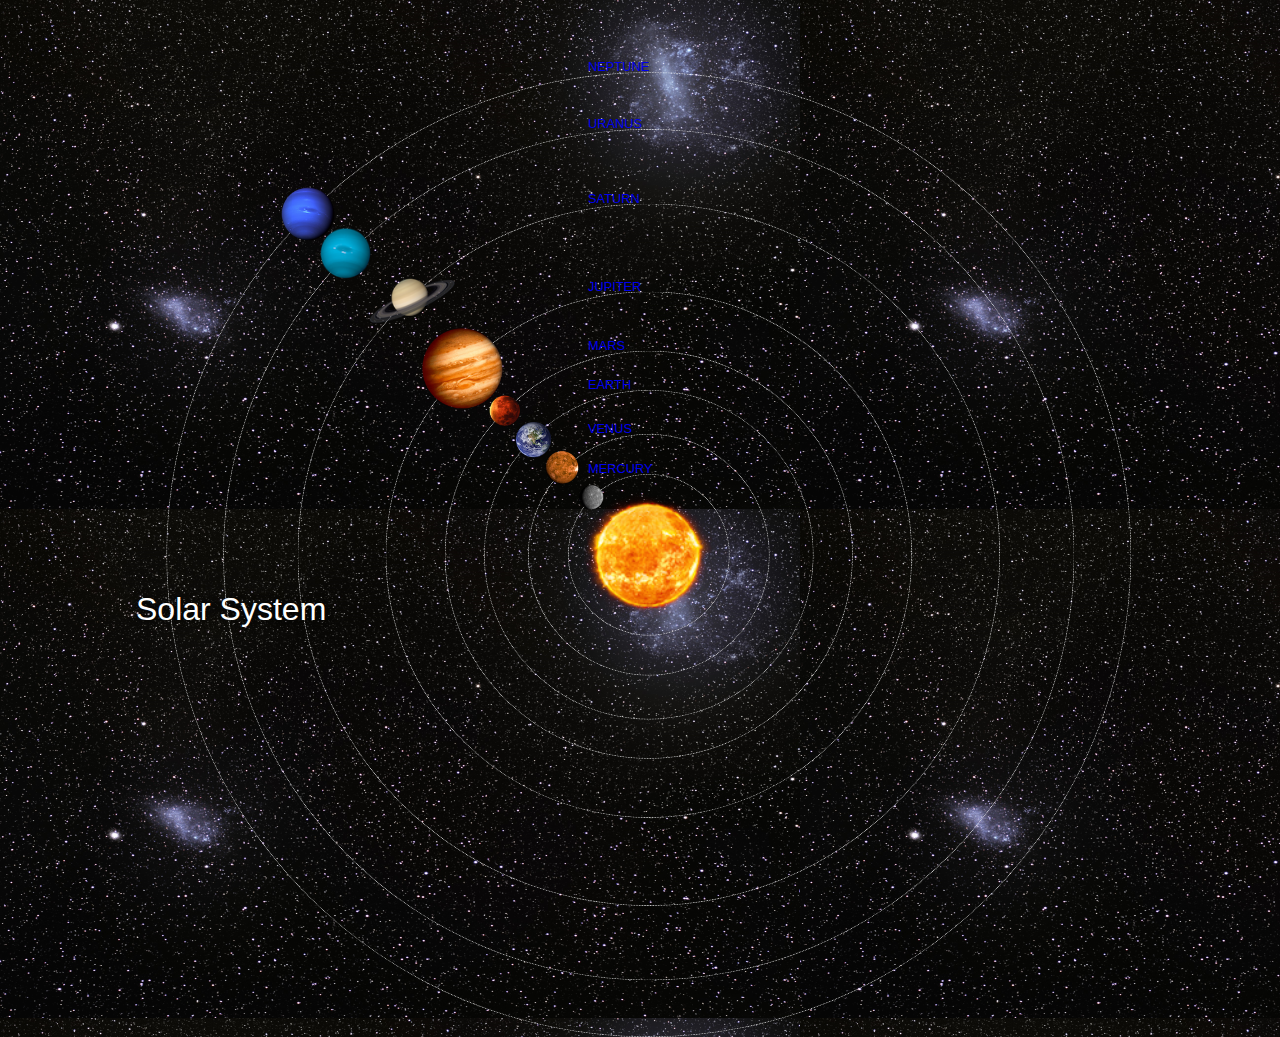
<file: index.html>
<!DOCTYPE html>
<html>
    <head>
        <title>Solar System</title>
        <link rel="stylesheet" href="style.css"/>
    </head>
    <body>
        <div id="container">
            <h1>Solar System</h1>
         <a href="sun.html"><img src="images/sun.png" id="sun"/></a>

            <div id="neptune-orbit">
                <a href="neptune.html"><img src="images/neptune.png" id="neptune"/></a>
            </div>
            <div id="neptune-label" class="label-box">
                <a href="neptune.html">NEPTUNE</a> 
             </div>

        <div id="uranus-orbit">
            <a href="uranus.html"><img src="images/uranus.png" id="uranus"/></a>
        </div>
        <div id="uranus-label" class="label-box">
            <a href="uranus.html">URANUS</a> 
    </div>

    <div id="saturn-orbit">
        <a href="saturn.html"><img src="images/saturn.png" id="saturn"/></a>
    </div>
    <div id="saturn-label" class="label-box">
        <a href="saturn.html">SATURN</a> 
     </div>

        <div id="jupiter-orbit">
        <a href="jupiter.html"><img src="images/jupiter.png" id="jupiter"/></a>
        </div>
        <div id="jupiter-label" class="label-box">
          <a href="jupiter.html">JUPITER</a> 
        </div>

            <div id="mars-orbit">
            <a href="mars.html"><img src="images/mars.png" id="mars"/></a>
            </div>
            <div id="mars-label" class="label-box">
              <a href="mars.html">MARS</a> 
            </div>

            <div id="earth-orbit">
                <a href="earth.html"><img src="images/earth.png" id="earth"/></a>
                </div>
                <div id="earth-label" class="label-box">
                  <a href="earth.html">EARTH</a> 
                </div>

                <div id="venus-orbit">
                <a href="venus.html"><img src="images/venus.png" id="venus"/></a>
                </div>
                <div id="venus-label" class="label-box">
                  <a href="venus.html">VENUS</a> 
                </div>

                <div id="mercury-orbit">
                    <a href="mercury.html"><img src="images/mercury.png" id="mercury"/></a>
                    </div>
                    <div id="mercury-label" class="label-box">
                      <a href="mercury.html">MERCURY</a> 
                    </div>

    </div>
    </body>
</html>
</file>
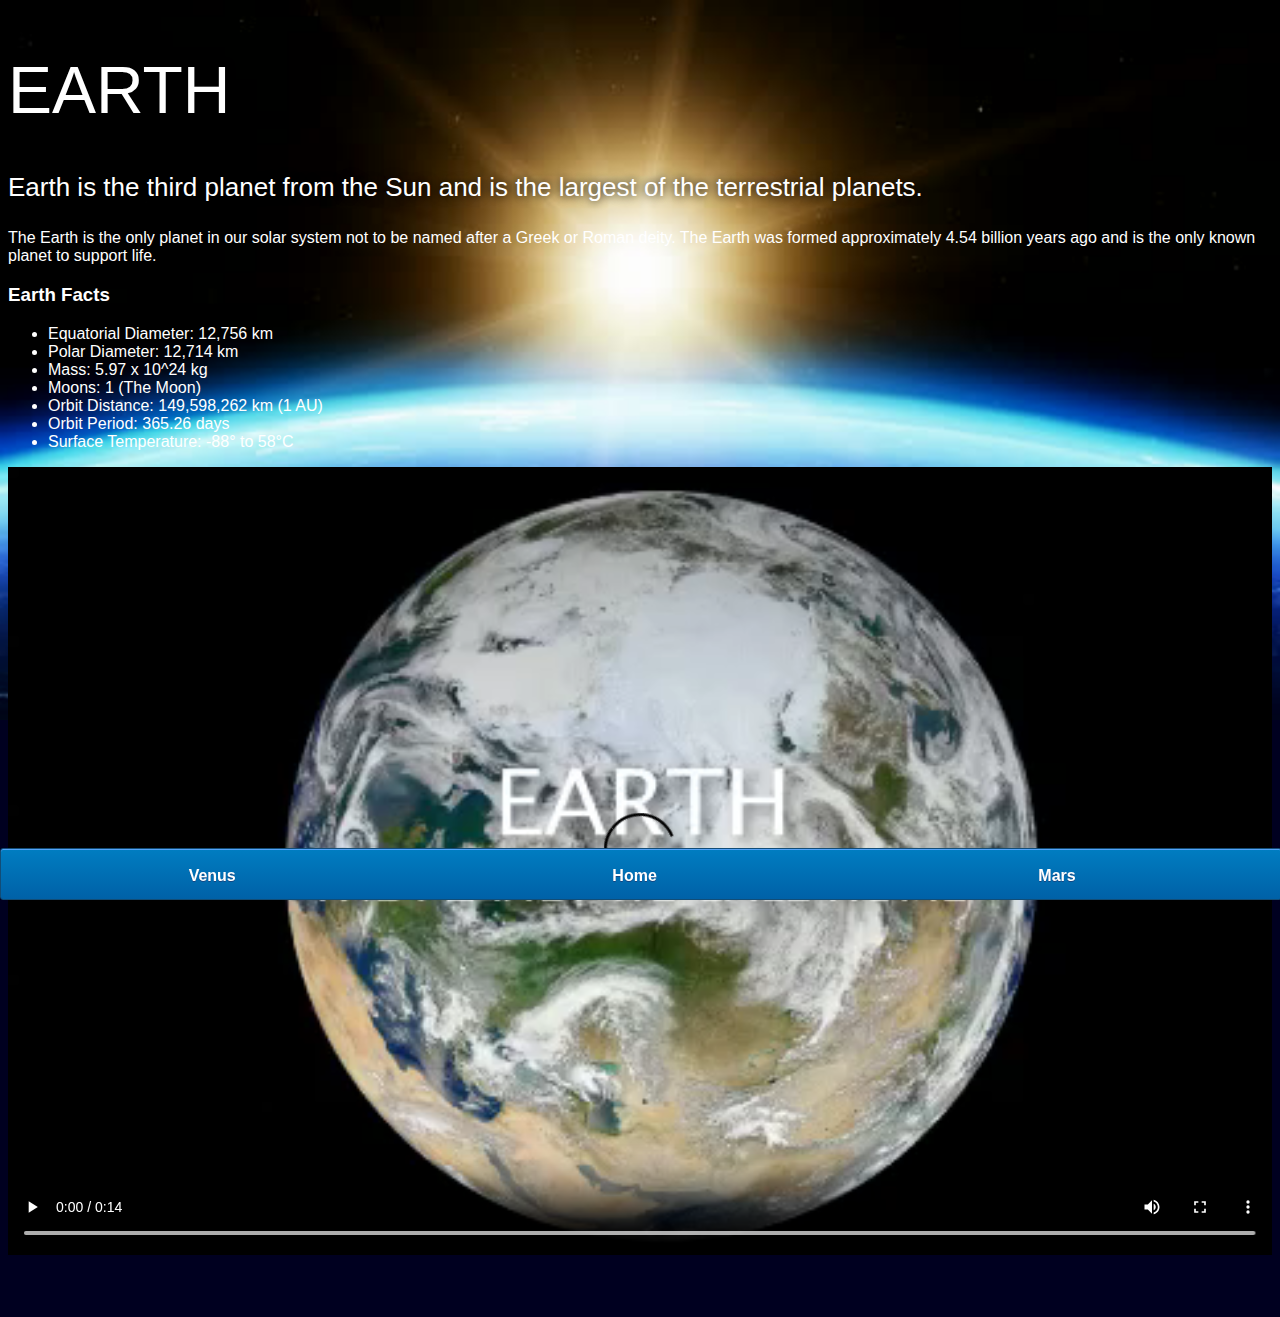
<file: earth.html>
<!DOCTYPE html>
<html>
    <head>
        <title>solar system</title>
        <link rel="stylesheet" href="style-pages.css"/>
    </head>
    <body>
        <div id="main">
            <div id="content">

                <h1>Earth</h1>
                <p class="intro">
                    Earth is the third planet from the Sun and is the largest of the terrestrial planets. 
                </p>             

                <p>
                    The Earth is the only planet in our solar system not to be named after a Greek or Roman deity. The Earth was formed approximately 4.54 billion years ago and is the only known planet to support life.
                </p>

                <h3>Earth Facts</h3>
                <ul>
                    <li>Equatorial Diameter:	12,756 km</li>
                    <li>Polar Diameter:	12,714 km</li>
                    <li>Mass:	5.97 x 10^24 kg</li>
                    <li>Moons:	1 (The Moon)</li>
                    <li>Orbit Distance:	149,598,262 km (1 AU)</li>
                    <li>Orbit Period:	365.26 days</li>
                    <li>Surface Temperature:	-88&deg; to 58&deg;C</li>
                </ul>
                <video id="video" controls>
                    <source src="videos/earth-video.mp4" type="video/mp4">
                </video>

                <div id="tabs-bottom">
                   <a href="venus.html">Venus</a>
                     <a href="index.html">Home</a>
                    <a href="mars.html">Mars</a>
                </div>
        </div>
    </div>
    </body>
</html>
</file>
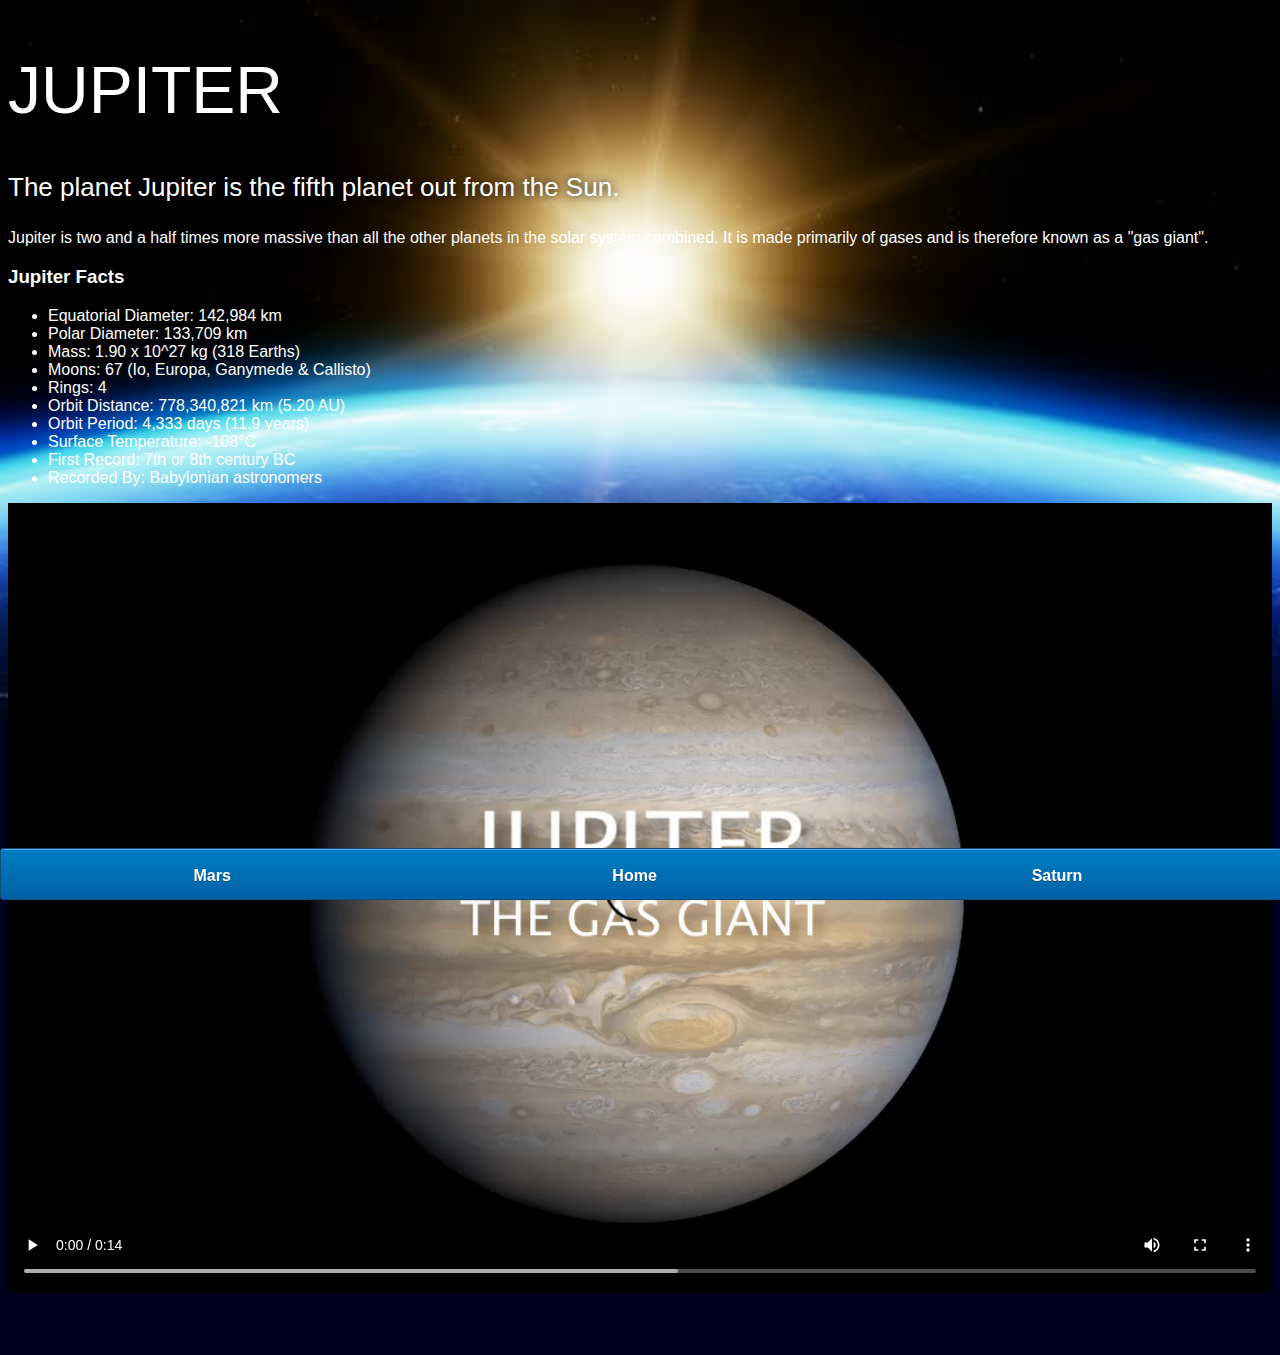
<file: jupiter.html>
<!DOCTYPE html>
<html>
    <head>
        <title>solar system</title>
        <link rel="stylesheet" href="style-pages.css"/>
    </head>
    <body>
        <div id="main">
            <div id="content">

                <h1>Jupiter</h1>
                <p class="intro">
                    The planet Jupiter is the fifth planet out from the Sun.
                </p>             

                <p>
                    Jupiter is two and a half times more massive than all the other planets in the solar system combined. It is made primarily of gases and is therefore known as a "gas giant".
                </p>

                <h3>Jupiter Facts</h3>
                <ul>
                    <li>Equatorial Diameter:	142,984 km</li>
                    <li>Polar Diameter:	133,709 km</li>
                    <li>Mass:	1.90 x 10^27 kg (318 Earths)</li>
                    <li>Moons:	67 (Io, Europa, Ganymede & Callisto)</li>
                    <li>Rings:	4</li>
                    <li>Orbit Distance:	778,340,821 km (5.20 AU)</li>
                    <li>Orbit Period:	4,333 days (11.9 years)</li>
                    <li>Surface Temperature:	-108&deg;C</li>
                    <li>First Record:	7th or 8th century BC</li>
                    <li>Recorded By:	Babylonian astronomers</li>
                </ul>
                <video id="video" controls>
                    <source src="videos/jupiter-video.mp4" type="video/mp4">
                </video>

                <div id="tabs-bottom">
                    <a href="mars.html">Mars</a>
                     <a href="index.html">Home</a>
                    <a href="saturn.html">Saturn</a>   
                </div>
        </div>
    </div>
    </body>
</html>
</file>
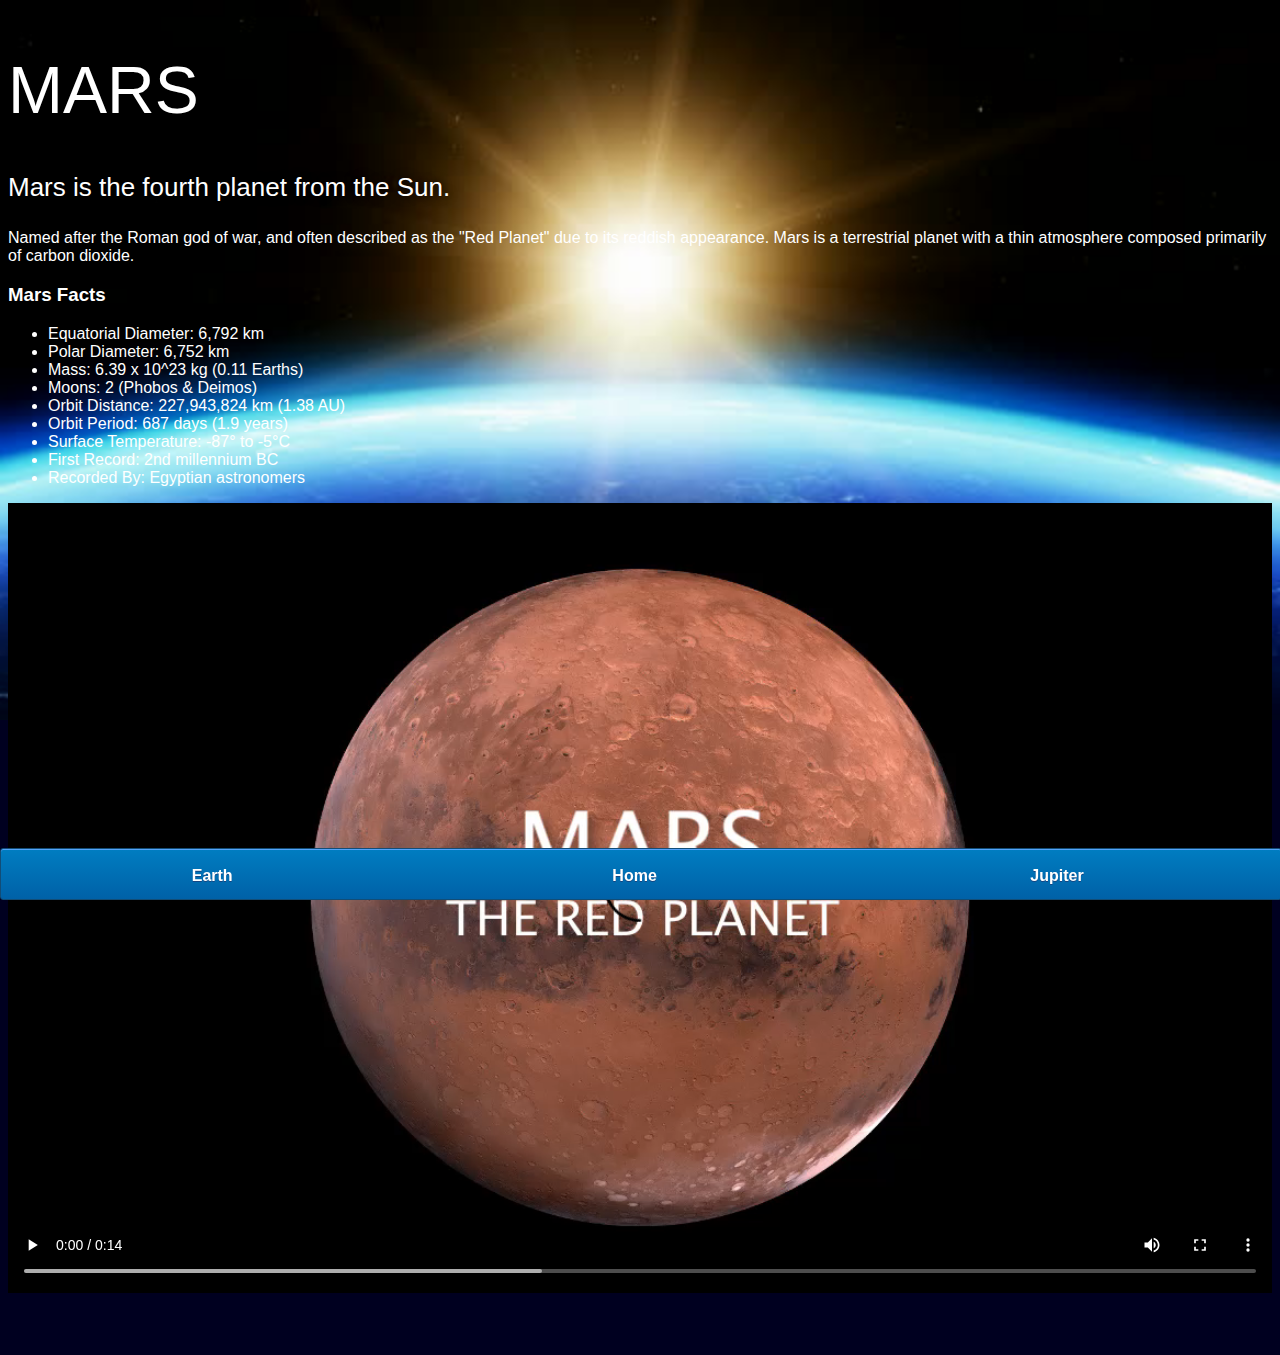
<file: mars.html>
<!DOCTYPE html>
<html>
    <head>
        <title>solar system</title>
        <link rel="stylesheet" href="style-pages.css"/>
    </head>
    <body>
        <div id="main">
            <div id="content">

                <h1>Mars</h1>
                <p class="intro">
                    Mars is the fourth planet from the Sun.  
                </p>             

                <p>
                    Named after the Roman god of war, and often described as the "Red Planet" due to its reddish appearance. Mars is a terrestrial planet with a thin atmosphere composed primarily of carbon dioxide.
                </p>

                <h3>Mars Facts</h3>
                <ul>
                    <li>Equatorial Diameter:	6,792 km</li>
                    <li>Polar Diameter:	6,752 km</li>
                    <li>Mass:	6.39 x 10^23 kg (0.11 Earths)</li>
                    <li>Moons:	2 (Phobos & Deimos)</li>
                    <li>Orbit Distance:	227,943,824 km (1.38 AU)</li>
                    <li>Orbit Period:	687 days (1.9 years)</li>
                    <li>Surface Temperature:	-87&deg; to -5&deg;C</li>
                    <li>First Record:	2nd millennium BC</li>
                    <li>Recorded By:	Egyptian astronomers</li>
                </ul>
                <video id="video" controls>
                    <source src="videos/mars-video.mp4" type="video/mp4">
                </video>

                <div id="tabs-bottom">
                    <a href="earth.html">Earth</a>
                    <a href="index.html">Home</a>
                    <a href="jupiter.html">Jupiter</a>
                </div>
        </div>
    </div>
    </body>
</html>
</file>
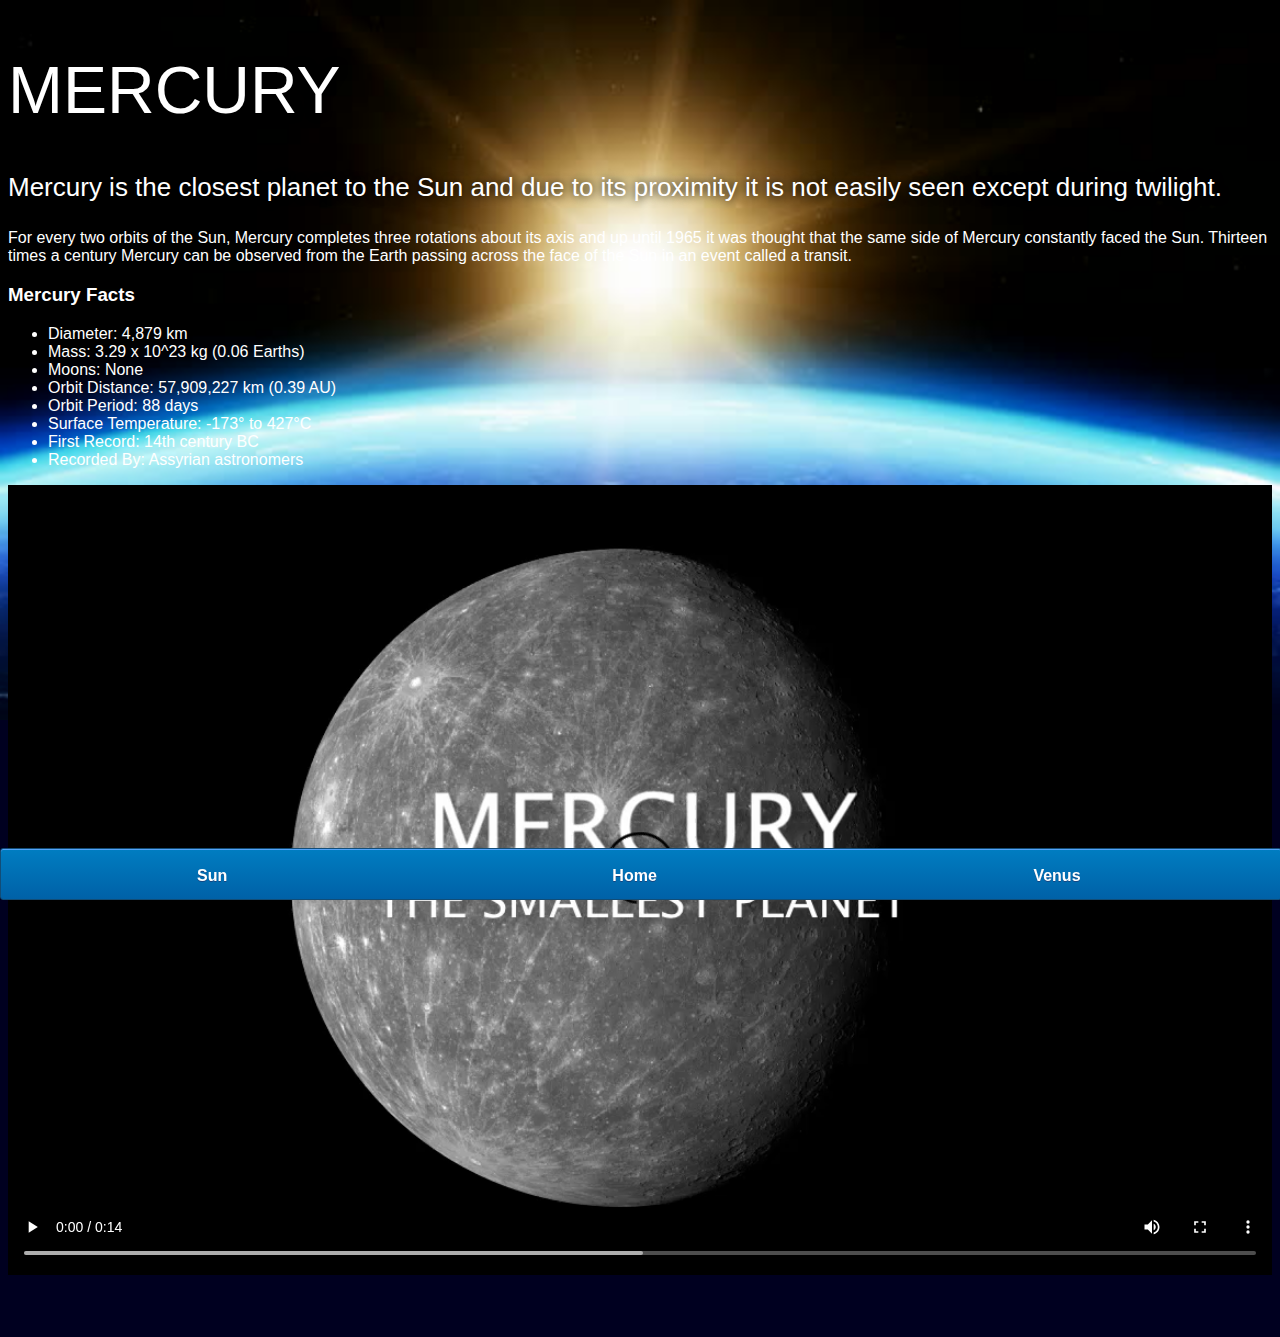
<file: mercury.html>
<!DOCTYPE html>
<html>
    <head>
        <title>solar system</title>
        <link rel="stylesheet" href="style-pages.css"/>
    </head>
    <body>
        <div id="main">
            <div id="content">
    

              <h1>Mercury</h1>
                <p class="intro">
                    Mercury is the closest planet to the Sun and due to its proximity it is not easily seen except during twilight. 
                </p>             

                <p>
                    For every two orbits of the Sun, Mercury completes three rotations about its axis and up until 1965 it was thought that the same side of Mercury constantly faced the Sun. Thirteen times a century Mercury can be observed from the Earth passing across the face of the Sun in an event called a transit.
                </p>

                <h3>Mercury Facts</h3>
                <ul>
                    <li>Diameter:	4,879 km</li>
                    <li>Mass:	3.29 x 10^23 kg (0.06 Earths)</li>
                    <li>Moons:	None</li>
                    <li>Orbit Distance:	57,909,227 km (0.39 AU)</li>
                    <li>Orbit Period:	88 days</li>
                    <li>Surface Temperature:	-173&deg; to 427&deg;C</li>
                    <li>First Record:	14th century BC</li>
                    <li>Recorded By:	Assyrian astronomers</li>
                </ul>
                <video id="video" controls>
                    <source src="videos/mercury-video.mp4" type="video/mp4">
                </video>

            </div>
            <div id="tabs-bottom">
                    <a href="sun.html">Sun</a>
                     <a href="index.html">Home</a>
                     <a href="venus.html">Venus</a>
            </div>
        </div>
    </body>
</html>
</file>
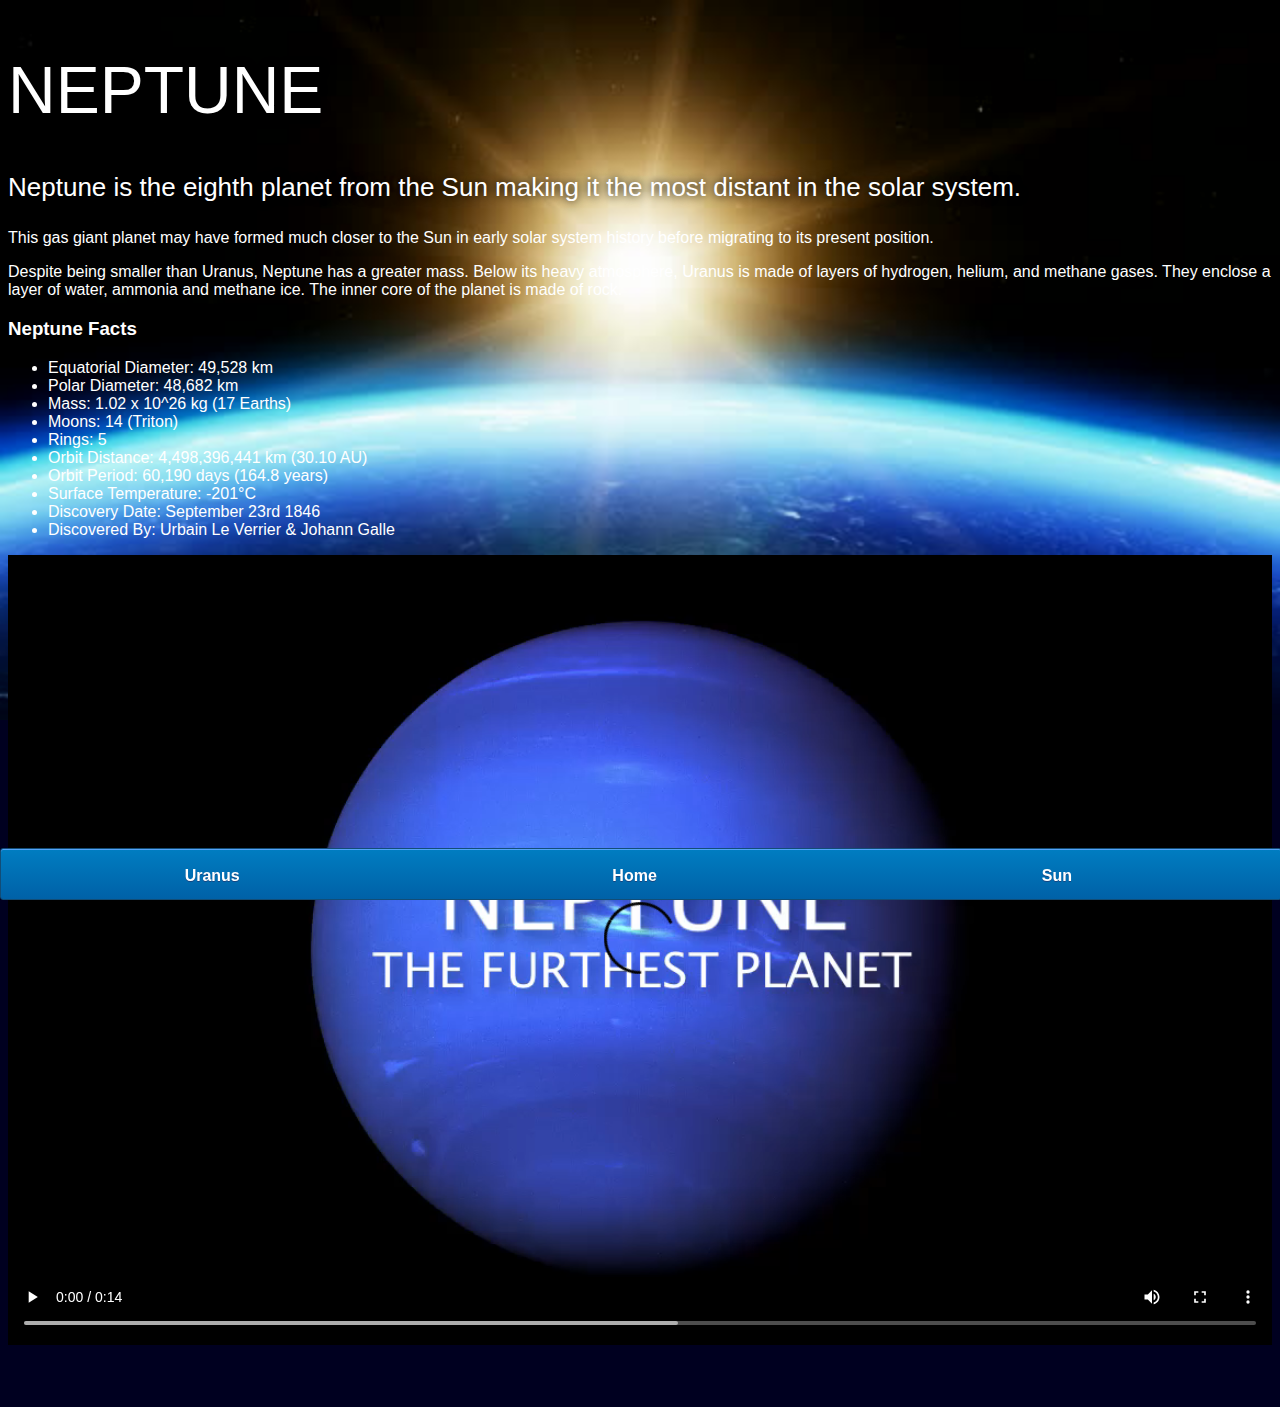
<file: neptune.html>
<!DOCTYPE html>
<html>
    <head>
        <title>solar system</title>
        <link rel="stylesheet" href="style-pages.css"/>
    </head>
    <body>
        <div id="main">
            <div id="content">

                <h1>Neptune</h1>
                <p class="intro">
                    Neptune is the eighth planet from the Sun making it the most distant in the solar system. 
                </p>             
                <p>
                    This gas giant planet may have formed much closer to the Sun in early solar system history before migrating to its present position.</p>

                <p>Despite being smaller than Uranus, Neptune has a greater mass. Below its heavy atmosphere, Uranus is made of layers of hydrogen, helium, and methane gases. They enclose a layer of water, ammonia and methane ice. The inner core of the planet is made of rock.</p>

                <h3>Neptune Facts</h3>
                <ul>
                    <li>Equatorial Diameter:	49,528 km</li>
                    <li>Polar Diameter:	48,682 km</li>
                    <li>Mass:	1.02 x 10^26 kg (17 Earths)</li>
                    <li>Moons:	14 (Triton)</li>
                    <li>Rings:	5</li>
                    <li>Orbit Distance:	4,498,396,441 km (30.10 AU)</li>
                    <li>Orbit Period:	60,190 days (164.8 years)</li>
                    <li>Surface Temperature:	-201&deg;C</li>
                    <li>Discovery Date:	September 23rd 1846</li>
                    <li>Discovered By:	Urbain Le Verrier & Johann Galle</li>
                </ul>

                <video id="video" controls>
                    <source src="videos/neptune-video.mp4" type="video/mp4">
                </video>

                <div id="tabs-bottom">
                    <a href="uranus.html">Uranus</a>
                    <a href="index.html">Home</a>
                    <a href="sun.html">Sun</a>
                </div>
        </div>
    </div>
    </body>
</html>
</file>
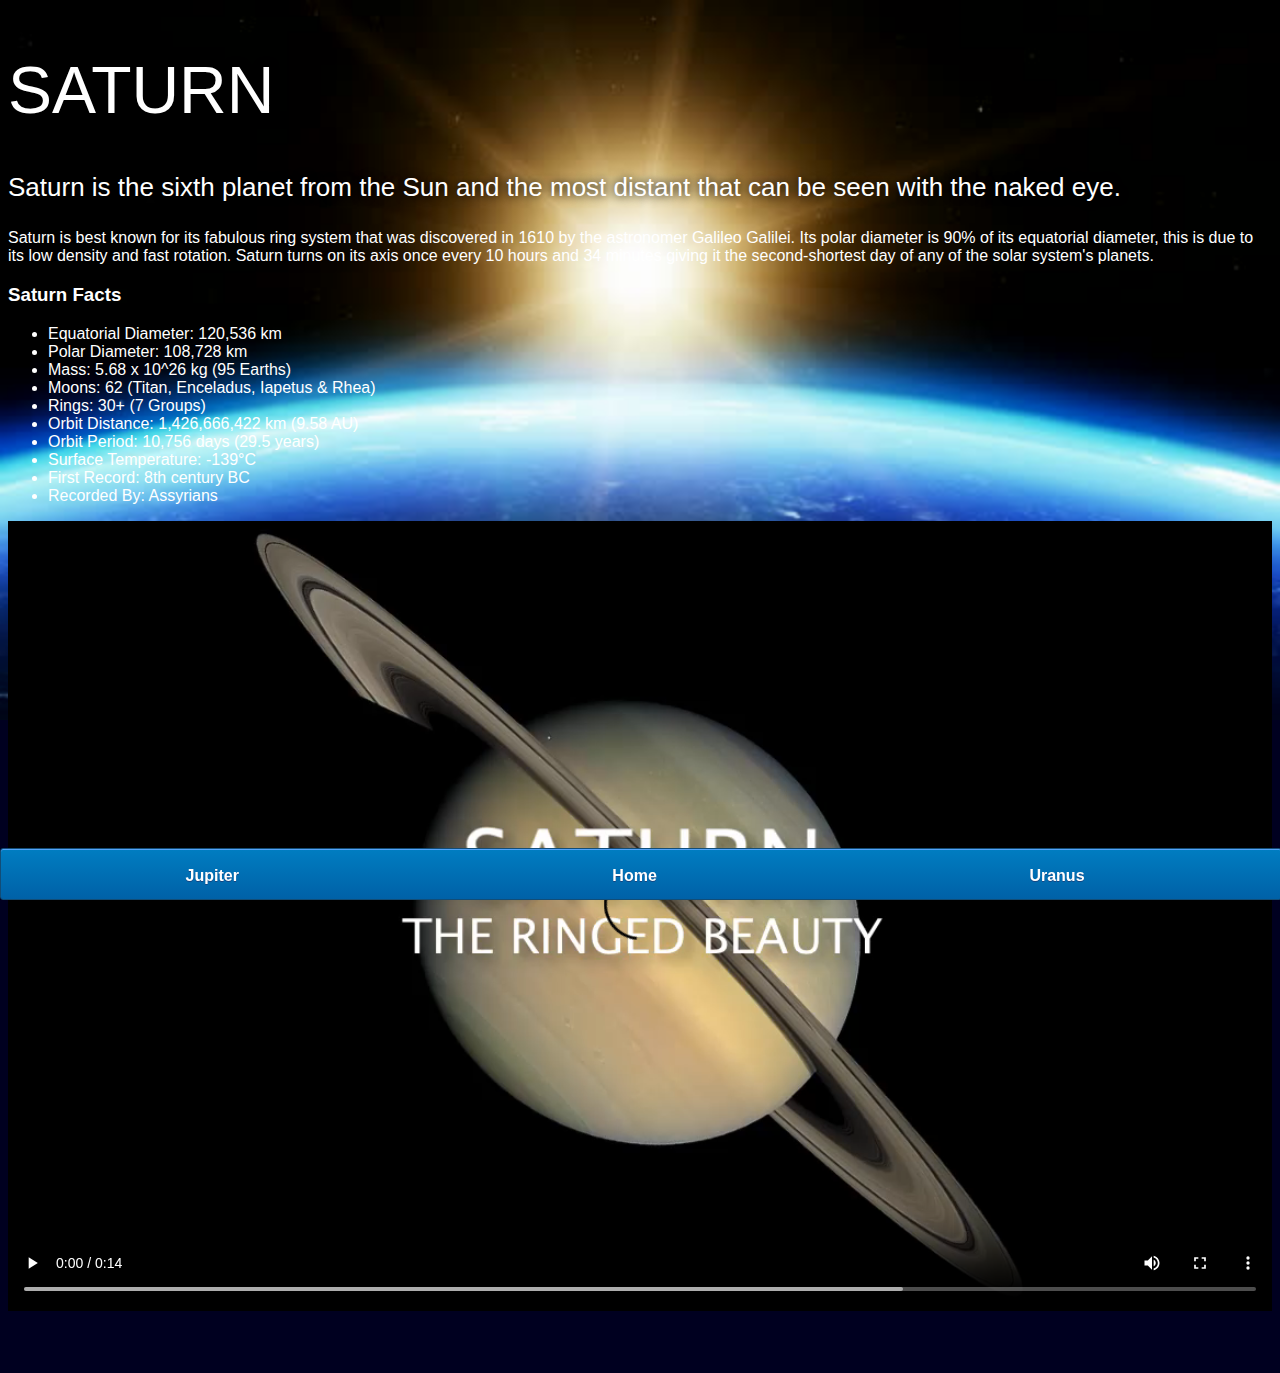
<file: saturn.html>
<!DOCTYPE html>
<html>
    <head>
        <title>solar system</title>
        <link rel="stylesheet" href="style-pages.css"/>
    </head>
    <body>
        <div id="main">
            <div id="content">

                <h1>Saturn</h1>
                <p class="intro">
                    Saturn is the sixth planet from the Sun and the most distant that can be seen with the naked eye.
                </p>             

                <p>
                    Saturn is best known for its fabulous ring system that was discovered in 1610 by the astronomer Galileo Galilei. Its polar diameter is 90% of its equatorial diameter, this is due to its low density and fast rotation. Saturn turns on its axis once every 10 hours and 34 minutes giving it the second-shortest day of any of the solar system's planets.
                </p>

                <h3>Saturn Facts</h3>
                <ul>
                    <li>Equatorial Diameter:	120,536 km</li>
                    <li>Polar Diameter:	108,728 km</li>
                    <li>Mass:	5.68 x 10^26 kg (95 Earths)</li>
                    <li>Moons:	62 (Titan, Enceladus, Iapetus & Rhea)</li>
                    <li>Rings:	30+ (7 Groups)</li>
                    <li>Orbit Distance:	1,426,666,422 km (9.58 AU)</li>
                    <li>Orbit Period:	10,756 days (29.5 years)</li>
                    <li>Surface Temperature:	-139&deg;C</li>
                    <li>First Record:	8th century BC</li>
                    <li>Recorded By:	Assyrians</li>
                </ul>
                <video id="video" controls>
                    <source src="videos/saturn-video.mp4" type="video/mp4">
                </video>

                <div id="tabs-bottom">
                    <a href="jupiter.html">Jupiter</a>
                    <a href="index.html">Home</a>
                    <a href="uranus.html">Uranus</a>
                </div>
        </div>
    </div>
    </body>
</html>
</file>
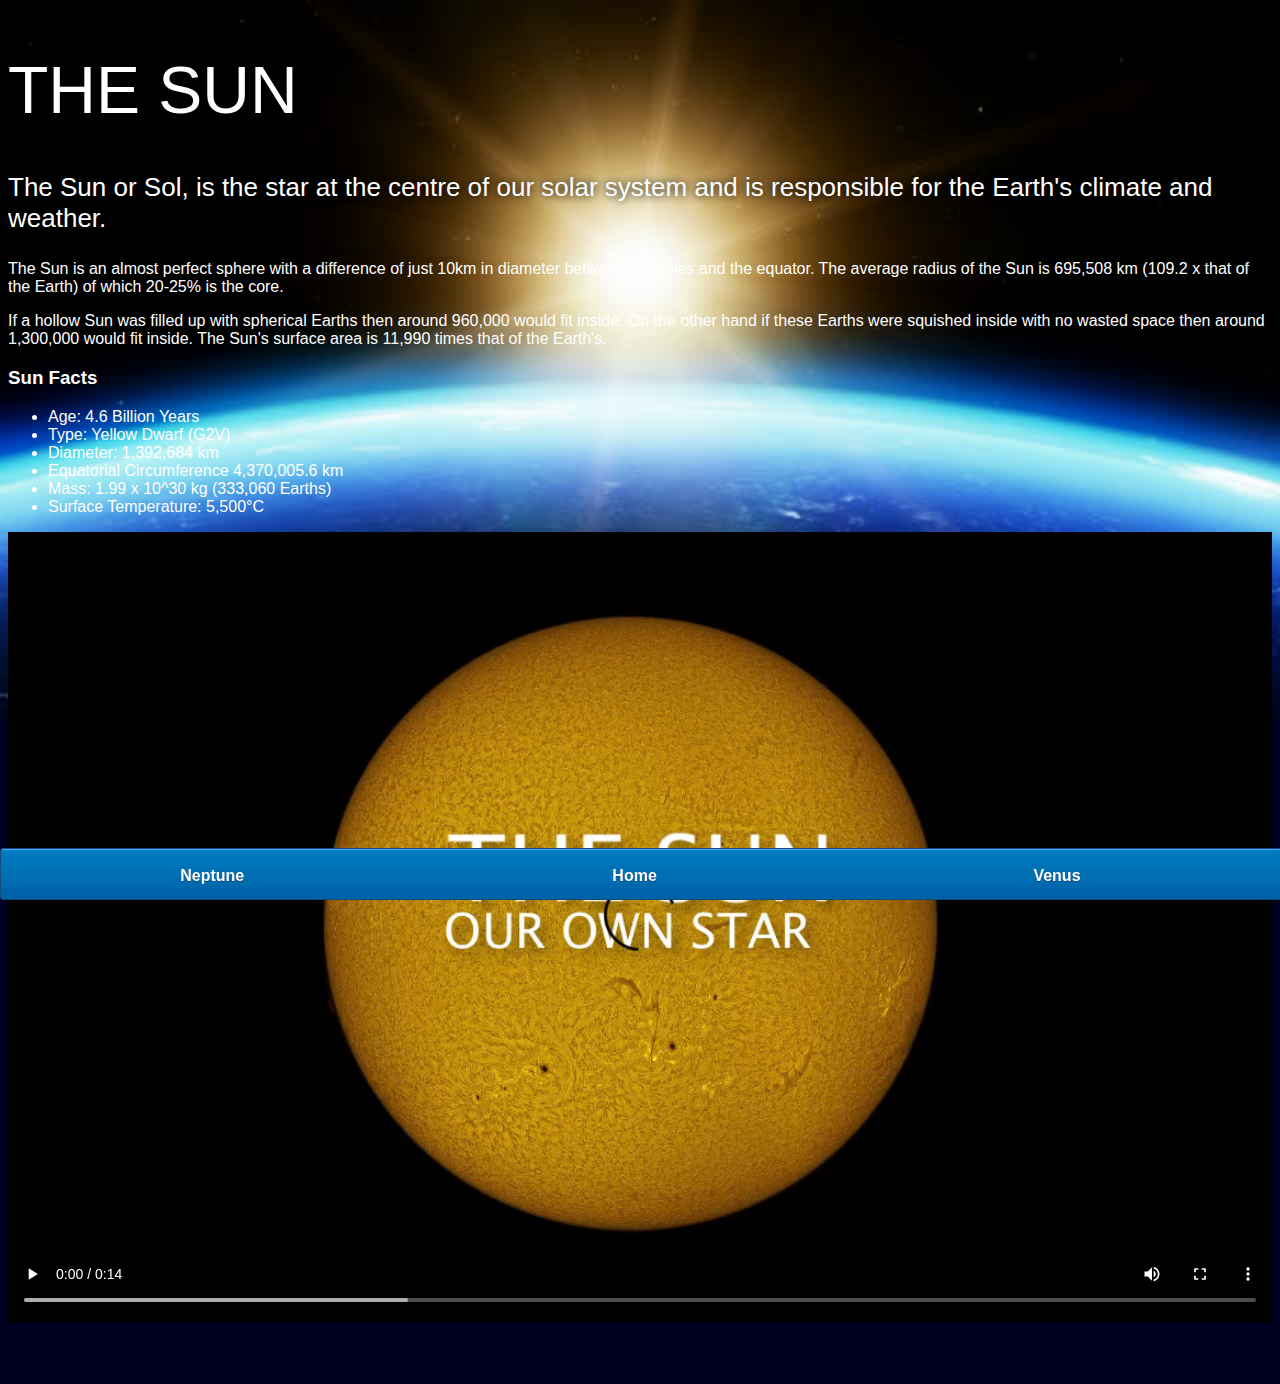
<file: sun.html>
<!DOCTYPE html>
<html>
    <head>
        <title>solar system</title>
        <link rel="stylesheet" href="style-pages.css"/>
    </head>
    <body>
        <div id="main">
            <div id="content">
                <h1>The Sun</h1>
                <p class="intro">
                    The Sun or Sol, is the star at the centre of our solar system and is responsible for the Earth's climate and weather. 
                </p>             

                <p>
                    The Sun is an almost perfect sphere with a difference of just 10km in diameter between the poles and the equator. The average radius of the Sun is 695,508 km (109.2 x that of the Earth) of which 20-25% is the core.
                </p>
                <p>
                    If a hollow Sun was filled up with spherical Earths then around 960,000 would fit inside. On the other hand if these Earths were squished inside with no wasted space then around 1,300,000 would fit inside. The Sun's surface area is 11,990 times that of the Earth's.
                </p>

                <h3>Sun Facts</h3>
                <ul>
                    <li>Age:	4.6 Billion Years</li>
                    <li>Type:	Yellow Dwarf (G2V)</li>
                    <li>Diameter:	1,392,684 km</li>
                    <li>Equatorial Circumference	4,370,005.6 km</li>
                    <li>Mass:	1.99 x 10^30 kg (333,060 Earths)</li>
                    <li>Surface Temperature:	5,500°C</li>      
                </ul>

                <video id="video" controls>
                    <source src="videos/sun-video.mp4" type="video/mp4"/>
                </video>

            </div>

               <div id="tabs-bottom">
                <a href="neptune.html">Neptune</a>
                 <a href="index.html">Home</a>
                <a href="venus.html">Venus</a>

            </div>
        </div>

    </body>
</html>
</file>
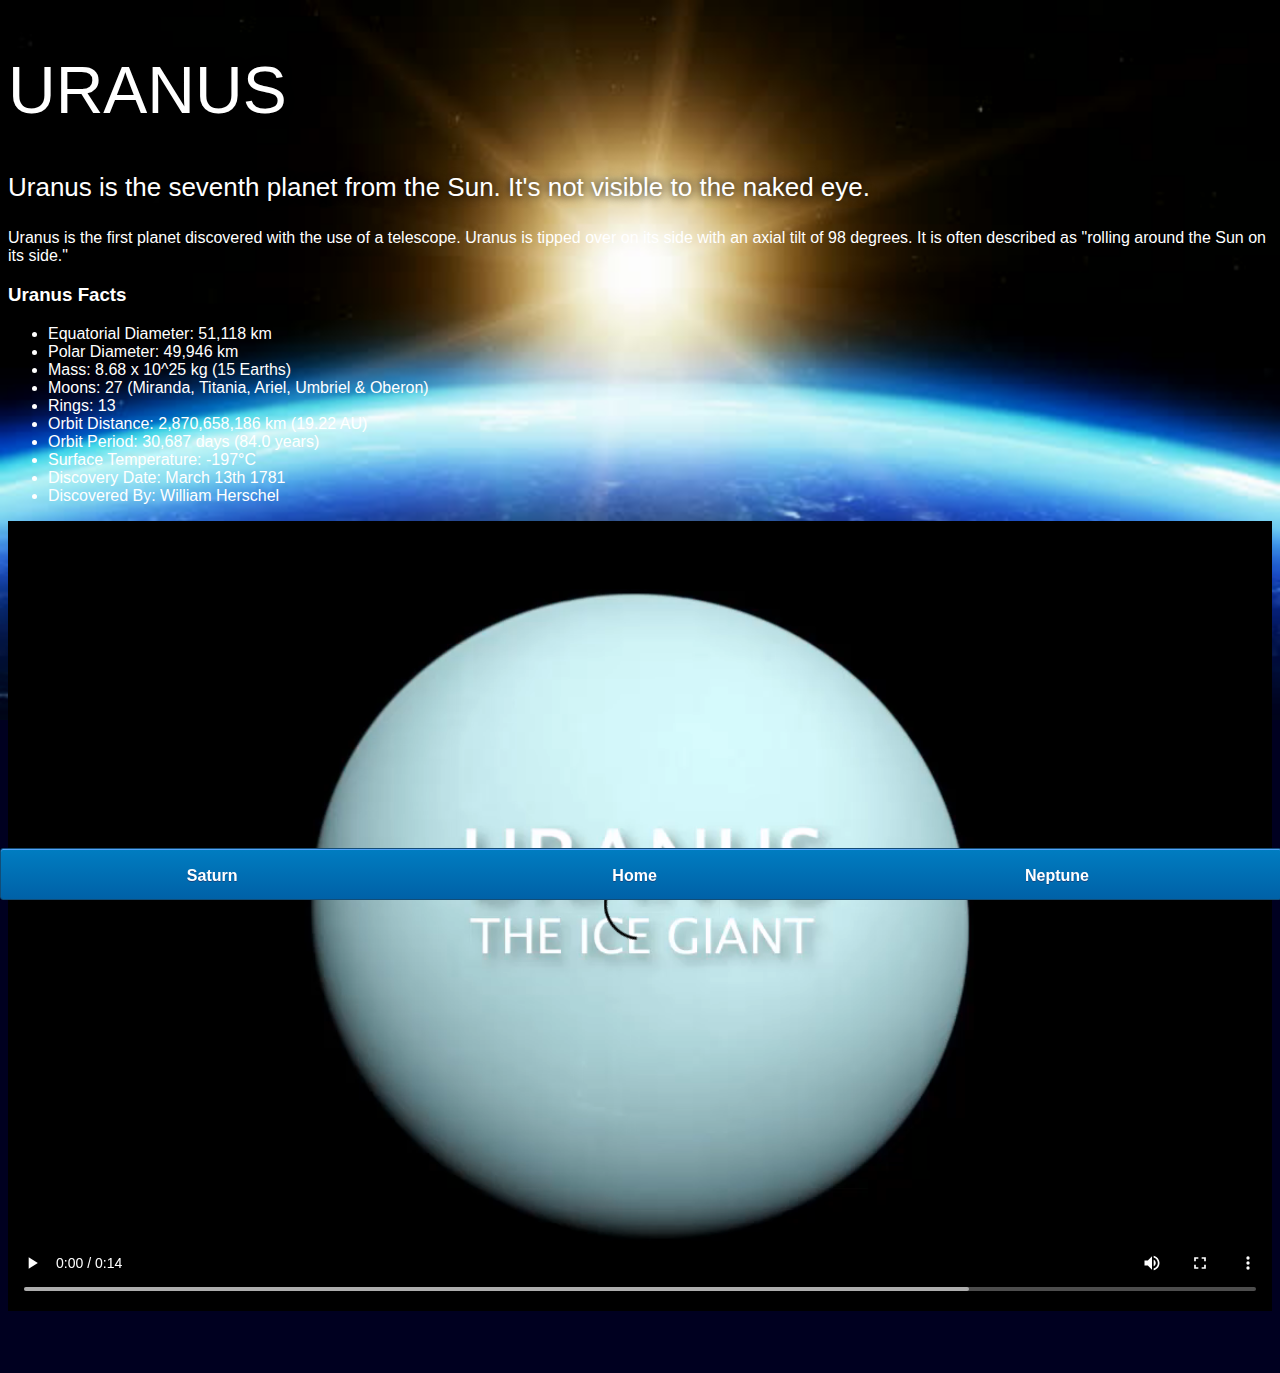
<file: uranus.html>
<!DOCTYPE html>
<html>
    <head>
        <title>solar system</title>
        <link rel="stylesheet" href="style-pages.css"/>
    </head>
    <body>
        <div id="main">
            <div id="content">

                <h1>Uranus</h1>
                <p class="intro">
                    Uranus is the seventh planet from the Sun. It's not visible to the naked eye.
                </p>             

                <p>
                    Uranus is the first planet discovered with the use of a telescope. Uranus is tipped over on its side with an axial tilt of 98 degrees. It is often described as "rolling around the Sun on its side."
                </p>

                <h3>Uranus Facts</h3>
                <ul>
                    <li>Equatorial Diameter:	51,118 km</li>
                    <li>Polar Diameter:	49,946 km</li>
                    <li>Mass:	8.68 x 10^25 kg (15 Earths)</li>
                    <li>Moons:	27 (Miranda, Titania, Ariel, Umbriel & Oberon)</li>
                    <li>Rings:	13</li>
                    <li>Orbit Distance:	2,870,658,186 km (19.22 AU)</li>
                    <li>Orbit Period:	30,687 days (84.0 years)</li>
                    <li>Surface Temperature:	-197&deg;C</li>
                    <li>Discovery Date:	March 13th 1781</li>
                    <li>Discovered By:	William Herschel</li>
                </ul>
                <video id="video" controls>
                    <source src="videos/uranus-video.mp4" type="video/mp4">
                </video>

                <div id="tabs-bottom">
                    <a href="saturn.html">Saturn</a>
                    <a href="index.html">Home</a>
                    <a href="neptune.html">Neptune</a>
                </div>
        </div>
    </div>
    </body>
</html>
</file>
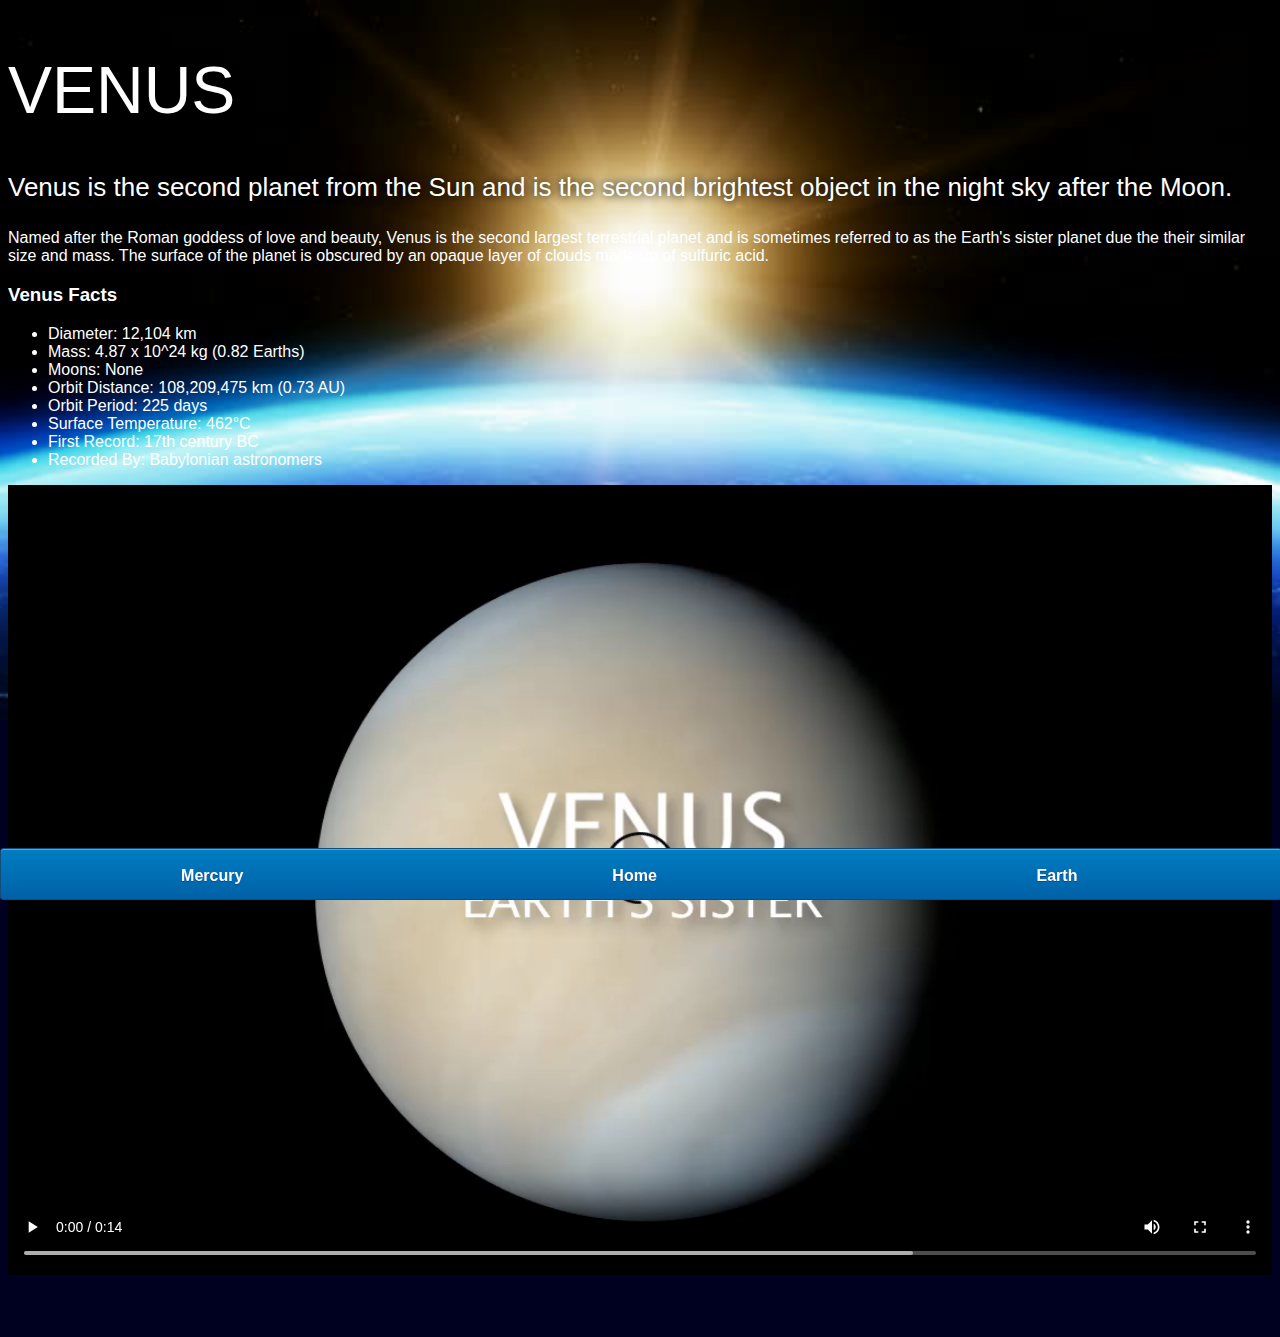
<file: venus.html>
<!DOCTYPE html>
<html>
    <head>
        <title>solar system</title>
        <link rel="stylesheet" href="style-pages.css"/>
    </head>
    <body>
        <div id="main">
            <div id="content">

                <h1>Venus</h1>
                <p class="intro">
                    Venus is the second planet from the Sun and is the second brightest object in the night sky after the Moon. 
                </p>             

                <p>
                    Named after the Roman goddess of love and beauty, Venus is the second largest terrestrial planet and is sometimes referred to as the Earth's sister planet due the their similar size and mass. The surface of the planet is obscured by an opaque layer of clouds made up of sulfuric acid.
                </p>

                <h3>Venus Facts</h3>
                <ul>
                    <li>Diameter:	12,104 km</li>
                    <li>Mass:	4.87 x 10^24 kg (0.82 Earths)</li>
                    <li>Moons:	None</li>
                    <li>Orbit Distance:	108,209,475 km (0.73 AU)</li>
                    <li>Orbit Period:	225 days</li>
                    <li>Surface Temperature:	462&deg;C</li>
                    <li>First Record:	17th century BC</li>
                    <li>Recorded By:	Babylonian astronomers</li>
                </ul>
                <video id="video" controls>
                    <source src="videos/venus-video.mp4" type="video/mp4">
                </video>
                <div id="tabs-bottom">
                <a href="mercury.html">Mercury</a>
                 <a href="index.html">Home</a>
                 <a href="earth.html">Earth</a>
                </div>
        </div>
    </div>
    </body>
</html>
</file>
<file: style.css>
body{
    width:100%;
    height:100%;
    background: url('images/space.png');
    overflow: hidden;

}

h1{
    font-family: sans-serif;
    font-weight: 100;
    font-size: 40px;
    text-shadow: 0 0 10px #000000;
    color:white;
}

/*############################### SUN #########################*/
#sun{
    position: absolute;
    z-index: 1000;
    width:160px;
    bottom:10px;
    left:50%;
    margin-left: -80px;
}


/*############################### NEPTUNE #########################*/
#neptune{
    width:66px;
    height:66px;
    margin:143px;
    z-index:1000; 
    animation: spin-right 8s linear infinite;
    -webkit-animation: spin-right 8s linear infinite;   
}

#neptune-orbit{
    position: absolute;
    width:1204px;
    height:1204px;
    bottom:-512px;
    left:50%;
    margin-left:-602px;
    border: 1px dotted white;
    border-radius: 50%;
    animation:spin-left 14s linear infinite;
    -webkit-animaton: spin-left 14s linear infinate;
}
#neptune-label{
    bottom:692px;
}

/*############################### URANUS #########################*/
#uranus{
    width:66px;
    height:66px;
    margin:120px;
    z-index:1000; 
    animation: spin-right 8s linear infinite;
    -webkit-animation: spin-right 8s linear infinite;   
}

#uranus-orbit{
    position: absolute;
    width:1062px;
    height:1062px;
    bottom:-441px;
    left:50%;
    margin-left:-531px;
    border: 1px dotted white;
    border-radius: 50%;
    animation:spin-left 15s linear infinite;
    -webkit-animaton: spin-left 15s linear infinate;
}
#uranus-label{
    bottom:620px;
}

/*############################### SATURN #########################*/
#saturn{
    width:110px;
    margin:85px;
    z-index:1000; 
    animation: spin-right 13s linear infinite;
    -webkit-animation: spin-right 13s linear infinite;   
}

#saturn-orbit{
    position: absolute;
    width:876px;
    height:876px;
    bottom:-348px;
    left:50%;
    margin-left:-438px;
    border: 1px dotted white;
    border-radius: 50%;
    animation:spin-left 13s linear infinite;
    -webkit-animaton: spin-left 13s linear infinate;
}
#saturn-label{
    bottom:527px;
} 

/*############################### JUPITER #########################*/
#jupiter{
    width:100px;
    height:100px;
    margin:45px;
    z-index:1000; 
    animation: spin-right 10s linear infinite;
    -webkit-animation: spin-right 10s linear infinite;   
}

#jupiter-orbit{
    position: absolute;
    width:656px;
    height:656px;
    bottom:-238px;
    left:50%;
    margin-left:-328px;
    border: 1px dotted white;
    border-radius: 50%;
    animation:spin-left 10s linear infinite;
    -webkit-animaton: spin-left 10s linear infinate;
}
#jupiter-label{
    bottom:417px;
}

/*==================== MARS ====================*/

#mars {
    width: 38px;
    height: 38px;
    margin: 55px;
    z-index: 1000;
    animation: spin-right 3s linear infinite;
    -webkit-animation: spin-right 3s linear infinite;
}

#mars-orbit {
    position: absolute;
    width: 508px;
    height: 508px;
    bottom: -164px;
    left: 50%;
    margin-left: -254px;
    border: 1px dotted white;
    border-radius: 50%;
    animation: spin-left 4s linear infinite;
    -webkit-animation: spin-left 4s linear infinite;
}

#mars-label{
    bottom: 343px;
}

/*==================== EARTH ====================*/

#earth {
    width: 50px;
    height: 50px;
    margin: 36px;
    z-index: 1000;
    animation: spin-right 3s linear infinite;
    -webkit-animation: spin-right 3s linear infinite;
}

#earth-orbit {
    position: absolute;
    width: 410px;
    height: 410px;
    bottom: -115px;
    left: 50%;
    margin-left: -205px;
    border: 1px dotted white;
    border-radius: 50%;
    animation: spin-left 5s linear infinite;
    -webkit-animation: spin-left 5s linear infinite;
}

#earth-label{
    bottom: 294px;
}

/*==================== VENUS ====================*/

#venus {
    width: 50px;
    height: 50px;
    margin: 16px;
    z-index: 1000;
}

#venus-orbit {
    position: absolute;
    width: 300px;
    height: 300px;
    bottom: -60px;
    left: 50%;
    margin-left: -150px;
    border: 1px dotted white;
    border-radius: 50%;
    animation: spin-left 4s linear infinite;
    -webkit-animation: spin-left 4s linear infinite;
}

#venus-label{
    bottom: 239px;
}

/*==================== MERCURY ====================*/

#mercury {
    width: 40px;
    height: 40px;
    margin: 8px;
    z-index: 1000;
}


#mercury-orbit {
    position: absolute;
    z-index: 1;
    width: 200px;
    height: 200px;
    bottom: -10px;
    left: 50%;
    margin-left: -100px;
    border: 1px dotted white;
    border-radius: 50%;
    animation: spin-left 2s linear infinite;
    -webkit-animation: spin-left 2s linear infinite;
}

#mercury-label{
    bottom: 189px;
}



/*############################### PLEASE REMOVE #########################*/

#container{
    transform:scale(0.8,0.8) translate(0,700px);
}

/*############################### LABEL BOX #########################*/

.label-box{
    position:absolute;
    width:150px;
    left:50%;
    margin-left:-75px;
    color:white;
    font-weight: 100;
    font-family: sans-serif;
}

.label-box a{
    text-decoration: none;
    padding:0px;
    margin:0px;
}

.label-box a:visited{
    color:white;
}


/*############################### ANIMATION #########################*/

@keyframes spin-left{
    100%{
        transform: rotate(-360deg);
        -webkit-transform: rotate(-360deg);
    }
}

@keyframes spin-right{
    100%{
        transform: rotate(360deg);
        -webkit-transform: rotate(360deg);
    }
}
</file>
<file: style-pages.css>
body{
    margin:0;
    padding:0;
    width:100%;
    background-color:#000020;
    font-family: sans-serif;
    background-image: url('images/earth-sunrise.jpg');
    background-repeat: no-repeat;
    background-size: 100%;
    color:white;
}

h1{
    font-weight: 100;
    font-size: 66px;
    text-shadow: 0 0 10px #000000;
    text-transform: uppercase;
}

p.intro{
    font-size: 26px;
    font-weight: 200;
    text-shadow: 0 0 10px #000000;
}

#content{
    margin-bottom: 50px;
    padding:8px;
}

#video{
    width:100%;
}

/*######################################### BOTTOM TABS ####################*/

#tabs-bottom{
    position:fixed;
    bottom:0px;
    left:0px;
    z-index: 500;
    display:inline-block;
    width:100%;
    height:50px;

    box-shadow: inset 0px 1px 0px 0px #54a3f7;
    background: linear-gradient(#007dc1, #0061a7);
    border-radius: 3px;
    border: 1px solid #124d77;

}

#tabs-bottom a{
    float:left;
    display:block;
    width:33%;
    height:35px;
    font-weight: 700;
    color:white;
    text-align: center;
    text-decoration: none;
    text-shadow: 0px 1px 0px #154682;
    padding-top: 18px;

}
</file>
